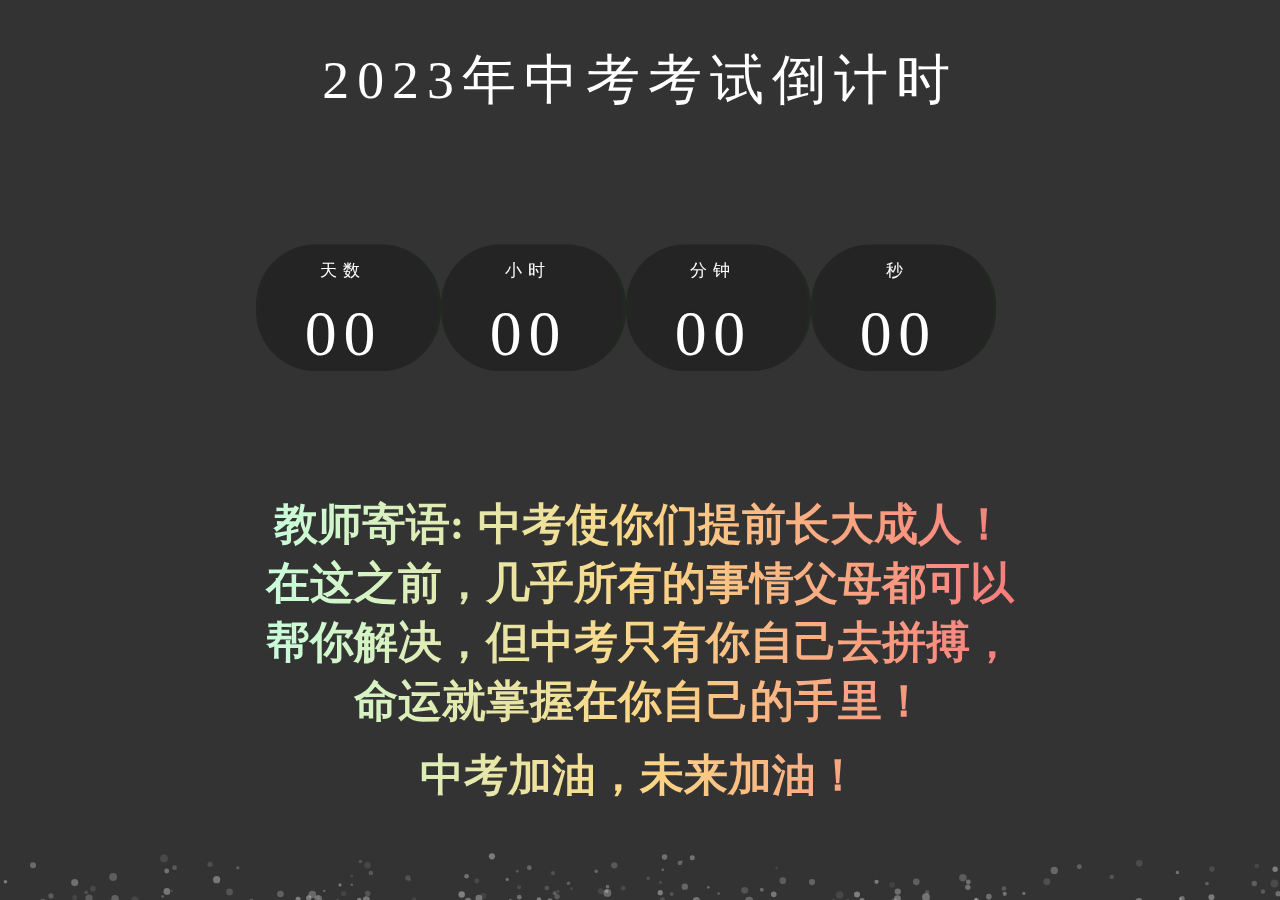
<file: index.html>
<!DOCTYPE html>
<html lang="en">
<head>
<title>2023届中考倒计时</title>   <!-- 网站的标题 -->
<!-- <meta http-equiv="refresh" content="20">     <!-- 此行代码表示20秒刷新一次页面需要可以选择删除或者注释此行代码只需要删除前方的<!-- 即可否则别删 -->
<!-- <meta http-equiv="refresh" content="20;url=https://zk.ksdjs.tk">  <!-- 此行代码表示20秒跳转至一中考倒计时页面需要可以选择删除或者注释此行代码只需要删除前方的<!-- 即可否则别删 -->
<!-- 如需更改刷新还有跳转时间可以修改content="20" 中间的20 修改成自己需要的时间，伴随的也是教师寄语的更新还有页面背景的更新-->
<meta name="viewport" content="width=device-width, initial-scale=1">
<meta http-equiv="Content-Type" content="text/html; charset=utf-8">
<!-- /font files -->
<!-- css files -->
<link href="css/style.css" rel="stylesheet" type="text/css" media="all"><!-- 页面样式 -->
<!-- /css files -->
<script type="text/javascript" src="js/jquery-2.1.4.min.js"></script><!-- 依赖项 -->
<!--[if lt IE 9]-->
  <script src="js/html5shiv.js"></script> <!-- 字体依赖项 -->
</head>

<div class="container demo-1">
	<div class="content">
        <div id="large-header" class="large-header">
			<div class="w3ls-main-title">
				<h1>2023年中考考试倒计时</h1> <!-- 页面大标题 -->
					<div class="demo2"></div>
					<!--newsletter-->
					<div class="w3layouts-newsletter">
						<h2>教师寄语: <script type="text/javascript" src="js/yiyan.js"></script></h2> <!-- 教师寄语栏api获取 -->
						<h2>中考加油，未来加油！<h2><!-- 教师寄语下面的话 -->
					<h2><h2></div>
			</div>
            <canvas id="demo-canvas"></canvas>
	
		</div>
	</div>
</div>	
<!-- /main-section -->
<!-- Counter required files -->
	<link rel="stylesheet" href="css/dscountdown.css" type="text/css" media="all"> <!-- 倒计时样式 -->
	<script type="text/javascript" src="js/dscountdown.min.js"></script><!-- 倒计时核心代码 -->
	<script>  
		jQuery(document).ready(function($){						
			$('.demo2').dsCountDown({
				endDate: new Date("6, 26, 2023 15:00:00"),     
				theme: 'black'
				});								
		});
	</script>
	<!-- 上方 new Date("6, 26, 2022 14:00:00") 为倒计时的结束时间分别为日 月 年 几点 调节时间只需要更改上方即可 -->
<!-- //Counter required files -->
<!-- js files -->
<script src="js/rAF.js"></script>
<script src="js/demo-2.js"></script>

</body>
</html>
</file>
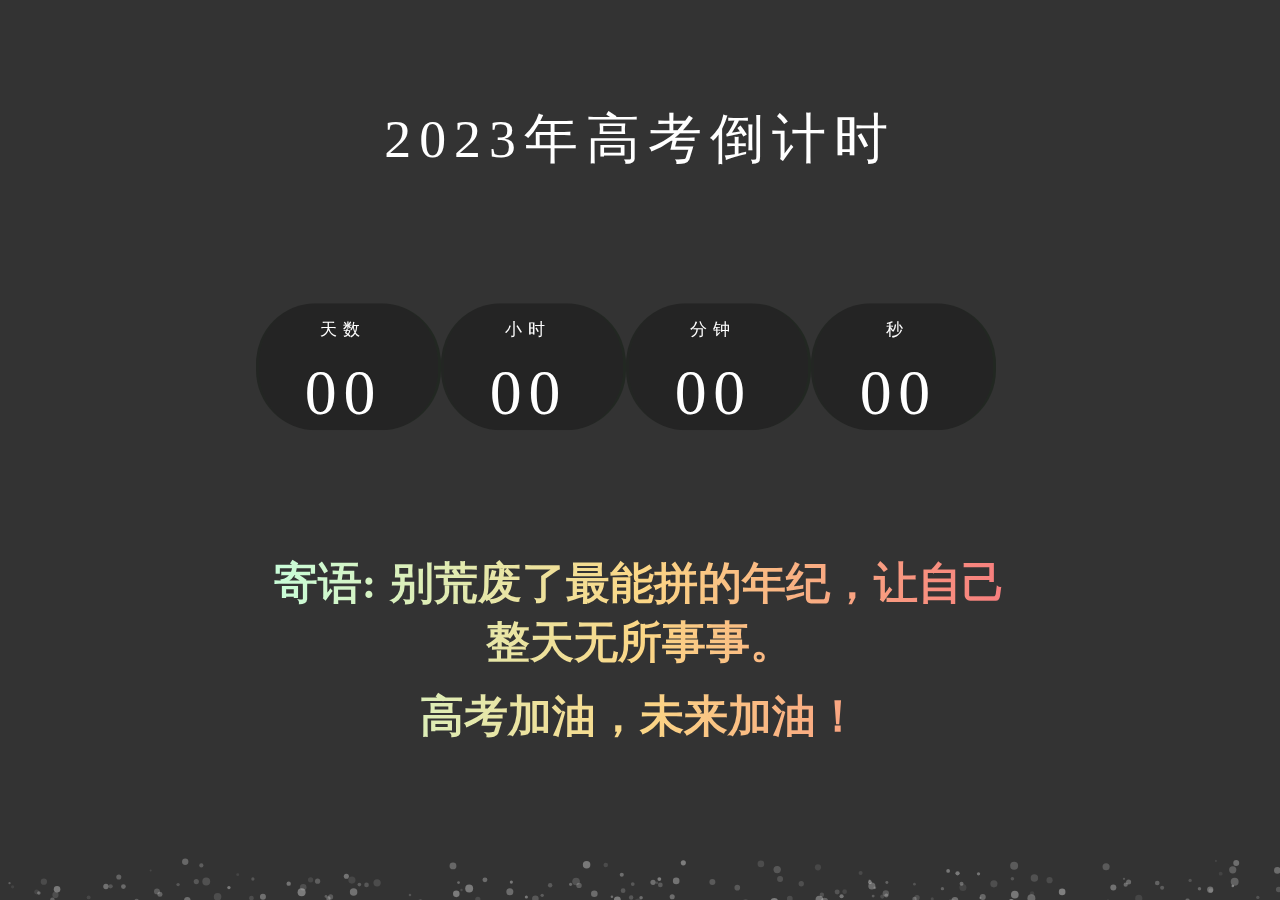
<file: gk/index.html>
<!DOCTYPE html>
<html lang="en">
<head>
<title>2023届高考倒计时</title>   <!-- 网站的标题 -->
<!-- <meta http-equiv="refresh" content="20">     <!-- 此行代码表示20秒刷新一次页面需要可以选择删除或者注释此行代码只需要删除前方的<!-- 即可否则别删 -->
<!-- <meta http-equiv="refresh" content="20;url=https://zk.ksdjs.tk">  <!-- 此行代码表示20秒跳转至一中考倒计时页面需要可以选择删除或者注释此行代码只需要删除前方的<!-- 即可否则别删 -->
<!-- 如需更改刷新还有跳转时间可以修改content="20" 中间的20 修改成自己需要的时间，伴随的也是教师寄语的更新还有页面背景的更新-->
<meta name="viewport" content="width=device-width, initial-scale=1">
<meta http-equiv="Content-Type" content="text/html; charset=utf-8">
<!-- /font files -->
<!-- css files -->
<link href="css/style.css" rel="stylesheet" type="text/css" media="all"><!-- 页面样式 -->
<!-- /css files -->
<script type="text/javascript" src="js/jquery-2.1.4.min.js"></script><!-- 依赖项 -->
<!--[if lt IE 9]-->
  <script src="js/html5shiv.js"></script> <!-- 字体依赖项 -->
</head>

<div class="container demo-1">
	<div class="content">
        <div id="large-header" class="large-header">
			<div class="w3ls-main-title">
				<h1>2023年高考倒计时</h1> <!-- 页面大标题 -->
					<div class="demo2"></div>
					<!--newsletter-->
					<div class="w3layouts-newsletter">
						<h2>寄语: <script type="text/javascript" src="js/yiyan.js"></script></h2> <!-- 教师寄语栏api获取 -->
						<h2>高考加油，未来加油！<h2><!-- 教师寄语下面的话 -->
					<h2><h2></div>
			</div>
            <canvas id="demo-canvas"></canvas>
	
		</div>
	</div>
</div>	
<!-- /main-section -->
<!-- Counter required files -->
	<link rel="stylesheet" href="css/dscountdown.css" type="text/css" media="all"> <!-- 倒计时样式 -->
	<script type="text/javascript" src="js/dscountdown.min.js"></script><!-- 倒计时核心代码 -->
	<script>  
		jQuery(document).ready(function($){						
			$('.demo2').dsCountDown({
				endDate: new Date("6, 7, 2023 15:00:00"),     
				theme: 'black'
				});								
		});
	</script>
	<!-- 上方 new Date("6, 26, 2022 14:00:00") 为倒计时的结束时间分别为日 月 年 几点 调节时间只需要更改上方即可 -->
<!-- //Counter required files -->
<!-- js files -->
<script src="js/rAF.js"></script>
<script src="js/demo-2.js"></script>

</body>
</html>
</file>
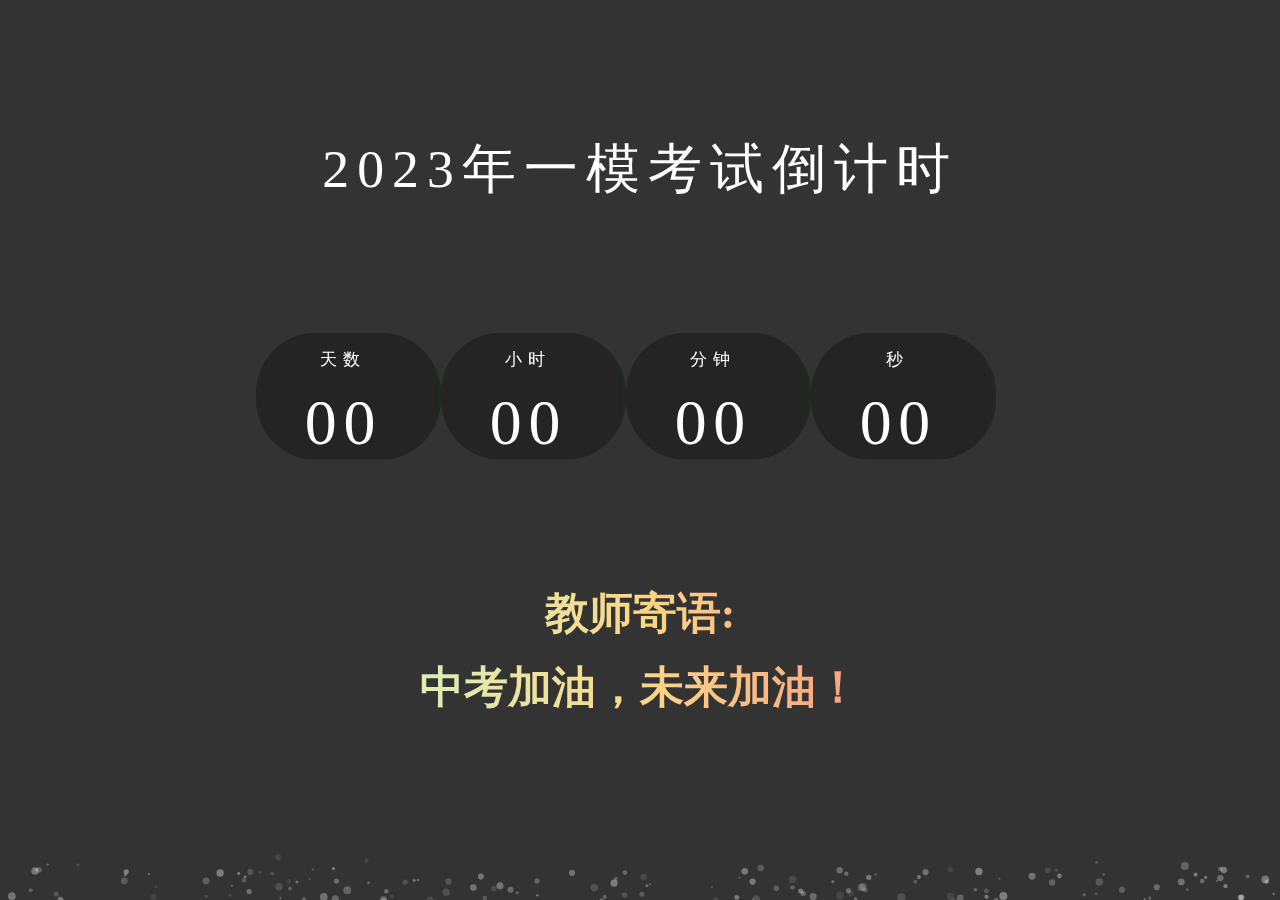
<file: kaoshi.html>
<!DOCTYPE html>
<html lang="en">
<head>
<title>2023届中考倒计时</title>   <!-- 网站的标题 -->
<!-- <meta http-equiv="refresh" content="20">     <!-- 此行代码表示20秒刷新一次页面需要可以选择删除或者注释此行代码只需要删除前方的<!-- 即可否则别删 -->
<!-- <meta http-equiv="refresh" content="20;url=https://zk.ksdjs.tk">  <!-- 此行代码表示20秒跳转至一中考倒计时页面需要可以选择删除或者注释此行代码只需要删除前方的<!-- 即可否则别删 -->
<!-- 如需更改刷新还有跳转时间可以修改content="20" 中间的20 修改成自己需要的时间，伴随的也是教师寄语的更新还有页面背景的更新-->
<meta name="viewport" content="width=device-width, initial-scale=1">
<meta http-equiv="Content-Type" content="text/html; charset=utf-8">
<!-- /font files -->
<!-- css files -->
<link href="css/style.css" rel="stylesheet" type="text/css" media="all"><!-- 页面样式 -->
<!-- /css files -->
<script type="text/javascript" src="js/jquery-2.1.4.min.js"></script><!-- 依赖项 -->
<!--[if lt IE 9]-->
  <script src="https://oss.maxcdn.com/libs/html5shiv/3.7.0/html5shiv.js"></script> <!-- 字体依赖项 -->
</head>

<div class="container demo-1">
	<div class="content">
        <div id="large-header" class="large-header">
			<div class="w3ls-main-title">
				<h1>2023年一模考试倒计时</h1> <!-- 页面大标题 -->
					<div class="demo2"></div>
					<!--newsletter-->
					<div class="w3layouts-newsletter">
						<h2>教师寄语: <script type="text/javascript" src="https://zk.ksdjs.tk/js/yiyan.js"></script></h2> <!-- 教师寄语栏api获取 -->
						<h2>中考加油，未来加油！<h2><!-- 教师寄语下面的话 -->
					<h2><h2></div>
			</div>
            <canvas id="demo-canvas"></canvas>
	
		</div>
	</div>
</div>	
<!-- /main-section -->
<!-- Counter required files -->
	<link rel="stylesheet" href="css/dscountdown.css" type="text/css" media="all"> <!-- 倒计时样式 -->
	<script type="text/javascript" src="js/dscountdown.min.js"></script><!-- 倒计时核心代码 -->
	<script>  
		jQuery(document).ready(function($){						
			$('.demo2').dsCountDown({
				endDate: new Date("6, 26, 2022 14:00:00"),     
				theme: 'black'
				});								
		});
	</script>
	<!-- 上方 new Date("6, 26, 2022 14:00:00") 为倒计时的结束时间分别为日 月 年 几点 调节时间只需要更改上方即可 -->
<!-- //Counter required files -->
<!-- js files -->
<script src="js/rAF.js"></script>
<script src="js/demo-2.js"></script>

</body>
</html>
</file>
<file: css/dscountdown.css>
.dsCountDown:after{
	content:'';
    clear: both;
}

.dsCountDown{
    display:inline-block;
	*display: inline;
    zoom: 1;
}

/* ------------------------- White Theme ------------------------- */
.dsCountDown.ds-white {
	color: #000;
	position: relative;
	font-size: 1em;
	padding: 10px;
	border: 1px solid #dedede;
	border-radius: 2px;
	
	background: #ffffff; /* Old browsers */
	/* IE9 SVG, needs conditional override of 'filter' to 'none' */
	background: url([data-uri]);
	background: -moz-linear-gradient(top,  #ffffff 0%, #ededed 100%); /* FF3.6+ */
	background: -webkit-gradient(linear, left top, left bottom, color-stop(0%,#ffffff), color-stop(100%,#ededed)); /* Chrome,Safari4+ */
	background: -webkit-linear-gradient(top,  #ffffff 0%,#ededed 100%); /* Chrome10+,Safari5.1+ */
	background: -o-linear-gradient(top,  #ffffff 0%,#ededed 100%); /* Opera 11.10+ */
	background: -ms-linear-gradient(top,  #ffffff 0%,#ededed 100%); /* IE10+ */
	background: linear-gradient(to bottom,  #ffffff 0%,#ededed 100%); /* W3C */
	filter: progid:DXImageTransform.Microsoft.gradient( startColorstr='#ffffff', endColorstr='#ededed',GradientType=0 ); /* IE6-8 */
}

.ds-white .ds-element {
	float: left;
	margin-right: 10px;
	text-align: center;
	border-right: 1px solid #dedede;
	padding-right: 10px;
}

.dsCountDown.ds-white > .ds-element.ds-element-seconds {
	margin-right: 0;
	padding-right: 0;
	border-right: 0;
}

.ds-white .ds-element-title {
	font-size: 0.8em;
	text-transform: lowercase;
}

.ds-white .ds-element-value {
	font-size: 2.5em;
	color: #333;
	text-shadow: 2px 2px 0px #fff;
}



/* ------------------------- Black Theme ------------------------- */
.dsCountDown.ds-black {
	color: #fff;
    position: relative;
    font-size: 1em;
    padding: 50px 0 30px;
    border-radius: 2px;
	width: 100%;
	margin: 8% 0px;
}

.ds-black .ds-element {
	float: left;
    text-align: center;
    border-right: 3px solid rgba(0, 128, 0, 0.048);
    border-left: 3px solid rgba(0, 128, 0, 0.027);
    padding-right: 10px;
    width: 23%;
    background: rgba(0,0,0,0.29);
    border-radius: 60px;
}



.ds-black .ds-element-title {
	    font-size: 0.25em;
    text-transform: uppercase;
    margin: 15px 0;
	font-family: 'Poiret One', cursive;

}

.ds-black .ds-element-value {
	font-size: 1em;
	color: #fff;
	text-shadow: 0px -2px 0px #222;
}



/* ------------------------- Red Theme ------------------------- */
.dsCountDown.ds-red {
	color: #fff;
	position: relative;
	font-size: 1em;
	padding: 10px;
	border: 1px solid #A80000;
	border-radius: 2px;
	
	background: #ff0000; /* Old browsers */
	/* IE9 SVG, needs conditional override of 'filter' to 'none' */
	background: url([data-uri]);
	background: -moz-linear-gradient(top,  #ff0000 0%, #bc0000 100%); /* FF3.6+ */
	background: -webkit-gradient(linear, left top, left bottom, color-stop(0%,#ff0000), color-stop(100%,#bc0000)); /* Chrome,Safari4+ */
	background: -webkit-linear-gradient(top,  #ff0000 0%,#bc0000 100%); /* Chrome10+,Safari5.1+ */
	background: -o-linear-gradient(top,  #ff0000 0%,#bc0000 100%); /* Opera 11.10+ */
	background: -ms-linear-gradient(top,  #ff0000 0%,#bc0000 100%); /* IE10+ */
	background: linear-gradient(to bottom,  #ff0000 0%,#bc0000 100%); /* W3C */
	filter: progid:DXImageTransform.Microsoft.gradient( startColorstr='#ff0000', endColorstr='#bc0000',GradientType=0 ); /* IE6-8 */


}

.ds-red .ds-element {
	float: left;
	margin-right: 10px;
	text-align: center;
	border-right: 1px solid #BC0000;
	padding-right: 10px;
}

.dsCountDown.ds-red > .ds-element.ds-element-seconds{
	margin-right: 0;
	padding-right: 0;
	border-right: 0;
}

.ds-red .ds-element-title {
	font-size: 0.8em;
	text-transform: lowercase;
}

.ds-red .ds-element-value {
	font-size: 2.5em;
	color: #fff;
	text-shadow: 0px -1px 0px #555;
}



/* ------------------------- Flat Theme ------------------------- */
.dsCountDown.ds-flat {
	color: #000;
	position: relative;
	font-size: 1em;
	border: 1px solid #cdcdcd;
	background: #efefef;
	box-shadow: 4px 4px 4px #888;
}

.ds-flat .ds-element {
	float: left;
	text-align: center;
	border-right: 1px solid #dedede;
	padding: 7px 17px;
}

.dsCountDown.ds-flat > .ds-element.ds-element-seconds {
	border-right: 0;
}

.ds-flat .ds-element-title {
	font-size: 0.8em;
	text-transform: lowercase;
	color: #666;
}

.ds-flat .ds-element-value {
	font-size: 2.5em;
	color: #000;
}

/*-- responsive media queries --*/
@media (max-width: 1280px){ 
	.ds-black .ds-element-value {
		font-size: 0.95em;
	}
	.ds-black .ds-element{
		width:22%;
	}
	.dsCountDown.ds-black {
		margin: 10% 0px;
	}
}
@media (max-width: 1080px){
	.ds-black .ds-element-value {
		font-size: 0.9em;
	}
	.dsCountDown.ds-black {
		padding: 20px 0 10px;
		margin: 9% 0px;
	}
}
@media (max-width: 1024px){
	.dsCountDown.ds-black {
		top:102%
	}
}
@media (max-width: 960px){
	.ds-black .ds-element-value {
		font-size: 0.7em;
	}
	.ds-black .ds-element-title {
		font-size: 0.24em;
	}
	.dsCountDown.ds-black {
		margin: 7% 0px;
	}
}
@media (max-width: 800px){
	.ds-black .ds-element-value {
		font-size: 0.5em;
	}
	.ds-black .ds-element-title {
		font-size: 0.23em;
		margin: 9px 0;
	}
	.ds-black .ds-element {
		width: 21%;
	}
	.dsCountDown.ds-black {
		margin: 0% 0px;
	}
}
@media (max-width: 768px){
	.ds-black .ds-element-value {
		font-size: 0.9em;
	}
	.dsCountDown.ds-black {
		margin: 10% 0px;
	}
	.ds-black .ds-element-title {
		font-size: 0.3em;
		margin: 10% 0;
	}
}
@media (max-width: 736px){
	.dsCountDown.ds-black {
		padding: 0px;
		margin: 5% 0px;
	}
	.ds-black .ds-element-value {
		font-size: 0.6em;
	}
}
@media (max-width: 667px){
	.dsCountDown.ds-black {
		padding: 30px 0 20px;
	}
	.dsCountDown.ds-black {
		padding: 0px;
		margin: 5% 0%;
	}
	.ds-black .ds-element-value {
		font-size: 0.7em;
	}
}
@media (max-width: 640px){
	.dsCountDown.ds-black {
		padding: 40px 0 5px;
	}
}
@media (max-width: 600px){
	.dsCountDown.ds-black {
		padding: 20px 0 5px;
	}
	.ds-black .ds-element-title {
		font-size: 0.24em;
	}
}
@media (max-width: 568px){
	.ds-black .ds-element {
		width: 21%;
	}
	.ds-black .ds-element-value {
		font-size: 0.5em;
	}
	.dsCountDown.ds-black {
		margin: 4% 0px;
		padding: 0px;
	}
	.ds-black .ds-element-title {
		font-size: 0.2em;
		margin: 5% 0;
	}
}
@media (max-width: 414px){
	.ds-black .ds-element {
		width: 42%;
		margin-bottom: 10px;
	}
	.dsCountDown.ds-black {
		padding: 50px 0 20px;
	}
	.ds-black .ds-element-value {
		font-size: 0.8em;
	}
	
}
@media (max-width: 384px){
	.ds-black .ds-element-value {
		font-size: 0.7em;
	}
	.dsCountDown.ds-black {
		padding: 30px 0 10px;
	}
	.ds-black .ds-element {
		margin-bottom: 10px;
	}
}
@media (max-width: 375px){
	.dsCountDown.ds-black {
		padding: 50px 0 20px;
	}
	.ds-black .ds-element-value {
		font-size: 0.8em;
	}
	.ds-black .ds-element {
		margin-bottom: 10px;
	}
}
@media (max-width: 360px){
	.dsCountDown.ds-black {
		padding: 40px 0 10px;
	}
	.ds-black .ds-element {
		margin-bottom: 10px;
	}
}
@media (max-width: 320px){
	.ds-black .ds-element-value {
		font-size: 0.5em;
	}
	.ds-black .ds-element {
		margin-bottom: 10px;
	}
	.dsCountDown.ds-black {
		padding: 10px 0 0px;
	}
}

/*-- //responsive media queries --*/
</file>
<file: gk/css/dscountdown.css>
.dsCountDown:after{
	content:'';
    clear: both;
}

.dsCountDown{
    display:inline-block;
	*display: inline;
    zoom: 1;
}

/* ------------------------- White Theme ------------------------- */
.dsCountDown.ds-white {
	color: #000;
	position: relative;
	font-size: 1em;
	padding: 10px;
	border: 1px solid #dedede;
	border-radius: 2px;
	
	background: #ffffff; /* Old browsers */
	/* IE9 SVG, needs conditional override of 'filter' to 'none' */
	background: url([data-uri]);
	background: -moz-linear-gradient(top,  #ffffff 0%, #ededed 100%); /* FF3.6+ */
	background: -webkit-gradient(linear, left top, left bottom, color-stop(0%,#ffffff), color-stop(100%,#ededed)); /* Chrome,Safari4+ */
	background: -webkit-linear-gradient(top,  #ffffff 0%,#ededed 100%); /* Chrome10+,Safari5.1+ */
	background: -o-linear-gradient(top,  #ffffff 0%,#ededed 100%); /* Opera 11.10+ */
	background: -ms-linear-gradient(top,  #ffffff 0%,#ededed 100%); /* IE10+ */
	background: linear-gradient(to bottom,  #ffffff 0%,#ededed 100%); /* W3C */
	filter: progid:DXImageTransform.Microsoft.gradient( startColorstr='#ffffff', endColorstr='#ededed',GradientType=0 ); /* IE6-8 */
}

.ds-white .ds-element {
	float: left;
	margin-right: 10px;
	text-align: center;
	border-right: 1px solid #dedede;
	padding-right: 10px;
}

.dsCountDown.ds-white > .ds-element.ds-element-seconds {
	margin-right: 0;
	padding-right: 0;
	border-right: 0;
}

.ds-white .ds-element-title {
	font-size: 0.8em;
	text-transform: lowercase;
}

.ds-white .ds-element-value {
	font-size: 2.5em;
	color: #333;
	text-shadow: 2px 2px 0px #fff;
}



/* ------------------------- Black Theme ------------------------- */
.dsCountDown.ds-black {
	color: #fff;
    position: relative;
    font-size: 1em;
    padding: 50px 0 30px;
    border-radius: 2px;
	width: 100%;
	margin: 8% 0px;
}

.ds-black .ds-element {
	float: left;
    text-align: center;
    border-right: 3px solid rgba(0, 128, 0, 0.048);
    border-left: 3px solid rgba(0, 128, 0, 0.027);
    padding-right: 10px;
    width: 23%;
    background: rgba(0,0,0,0.29);
    border-radius: 60px;
}



.ds-black .ds-element-title {
	    font-size: 0.25em;
    text-transform: uppercase;
    margin: 15px 0;
	font-family: 'Poiret One', cursive;

}

.ds-black .ds-element-value {
	font-size: 1em;
	color: #fff;
	text-shadow: 0px -2px 0px #222;
}



/* ------------------------- Red Theme ------------------------- */
.dsCountDown.ds-red {
	color: #fff;
	position: relative;
	font-size: 1em;
	padding: 10px;
	border: 1px solid #A80000;
	border-radius: 2px;
	
	background: #ff0000; /* Old browsers */
	/* IE9 SVG, needs conditional override of 'filter' to 'none' */
	background: url([data-uri]);
	background: -moz-linear-gradient(top,  #ff0000 0%, #bc0000 100%); /* FF3.6+ */
	background: -webkit-gradient(linear, left top, left bottom, color-stop(0%,#ff0000), color-stop(100%,#bc0000)); /* Chrome,Safari4+ */
	background: -webkit-linear-gradient(top,  #ff0000 0%,#bc0000 100%); /* Chrome10+,Safari5.1+ */
	background: -o-linear-gradient(top,  #ff0000 0%,#bc0000 100%); /* Opera 11.10+ */
	background: -ms-linear-gradient(top,  #ff0000 0%,#bc0000 100%); /* IE10+ */
	background: linear-gradient(to bottom,  #ff0000 0%,#bc0000 100%); /* W3C */
	filter: progid:DXImageTransform.Microsoft.gradient( startColorstr='#ff0000', endColorstr='#bc0000',GradientType=0 ); /* IE6-8 */


}

.ds-red .ds-element {
	float: left;
	margin-right: 10px;
	text-align: center;
	border-right: 1px solid #BC0000;
	padding-right: 10px;
}

.dsCountDown.ds-red > .ds-element.ds-element-seconds{
	margin-right: 0;
	padding-right: 0;
	border-right: 0;
}

.ds-red .ds-element-title {
	font-size: 0.8em;
	text-transform: lowercase;
}

.ds-red .ds-element-value {
	font-size: 2.5em;
	color: #fff;
	text-shadow: 0px -1px 0px #555;
}



/* ------------------------- Flat Theme ------------------------- */
.dsCountDown.ds-flat {
	color: #000;
	position: relative;
	font-size: 1em;
	border: 1px solid #cdcdcd;
	background: #efefef;
	box-shadow: 4px 4px 4px #888;
}

.ds-flat .ds-element {
	float: left;
	text-align: center;
	border-right: 1px solid #dedede;
	padding: 7px 17px;
}

.dsCountDown.ds-flat > .ds-element.ds-element-seconds {
	border-right: 0;
}

.ds-flat .ds-element-title {
	font-size: 0.8em;
	text-transform: lowercase;
	color: #666;
}

.ds-flat .ds-element-value {
	font-size: 2.5em;
	color: #000;
}

/*-- responsive media queries --*/
@media (max-width: 1280px){ 
	.ds-black .ds-element-value {
		font-size: 0.95em;
	}
	.ds-black .ds-element{
		width:22%;
	}
	.dsCountDown.ds-black {
		margin: 10% 0px;
	}
}
@media (max-width: 1080px){
	.ds-black .ds-element-value {
		font-size: 0.9em;
	}
	.dsCountDown.ds-black {
		padding: 20px 0 10px;
		margin: 9% 0px;
	}
}
@media (max-width: 1024px){
	.dsCountDown.ds-black {
		top:102%
	}
}
@media (max-width: 960px){
	.ds-black .ds-element-value {
		font-size: 0.7em;
	}
	.ds-black .ds-element-title {
		font-size: 0.24em;
	}
	.dsCountDown.ds-black {
		margin: 7% 0px;
	}
}
@media (max-width: 800px){
	.ds-black .ds-element-value {
		font-size: 0.5em;
	}
	.ds-black .ds-element-title {
		font-size: 0.23em;
		margin: 9px 0;
	}
	.ds-black .ds-element {
		width: 21%;
	}
	.dsCountDown.ds-black {
		margin: 0% 0px;
	}
}
@media (max-width: 768px){
	.ds-black .ds-element-value {
		font-size: 0.9em;
	}
	.dsCountDown.ds-black {
		margin: 10% 0px;
	}
	.ds-black .ds-element-title {
		font-size: 0.3em;
		margin: 10% 0;
	}
}
@media (max-width: 736px){
	.dsCountDown.ds-black {
		padding: 0px;
		margin: 5% 0px;
	}
	.ds-black .ds-element-value {
		font-size: 0.6em;
	}
}
@media (max-width: 667px){
	.dsCountDown.ds-black {
		padding: 30px 0 20px;
	}
	.dsCountDown.ds-black {
		padding: 0px;
		margin: 5% 0%;
	}
	.ds-black .ds-element-value {
		font-size: 0.7em;
	}
}
@media (max-width: 640px){
	.dsCountDown.ds-black {
		padding: 40px 0 5px;
	}
}
@media (max-width: 600px){
	.dsCountDown.ds-black {
		padding: 20px 0 5px;
	}
	.ds-black .ds-element-title {
		font-size: 0.24em;
	}
}
@media (max-width: 568px){
	.ds-black .ds-element {
		width: 21%;
	}
	.ds-black .ds-element-value {
		font-size: 0.5em;
	}
	.dsCountDown.ds-black {
		margin: 4% 0px;
		padding: 0px;
	}
	.ds-black .ds-element-title {
		font-size: 0.2em;
		margin: 5% 0;
	}
}
@media (max-width: 414px){
	.ds-black .ds-element {
		width: 42%;
		margin-bottom: 10px;
	}
	.dsCountDown.ds-black {
		padding: 50px 0 20px;
	}
	.ds-black .ds-element-value {
		font-size: 0.8em;
	}
	
}
@media (max-width: 384px){
	.ds-black .ds-element-value {
		font-size: 0.7em;
	}
	.dsCountDown.ds-black {
		padding: 30px 0 10px;
	}
	.ds-black .ds-element {
		margin-bottom: 10px;
	}
}
@media (max-width: 375px){
	.dsCountDown.ds-black {
		padding: 50px 0 20px;
	}
	.ds-black .ds-element-value {
		font-size: 0.8em;
	}
	.ds-black .ds-element {
		margin-bottom: 10px;
	}
}
@media (max-width: 360px){
	.dsCountDown.ds-black {
		padding: 40px 0 10px;
	}
	.ds-black .ds-element {
		margin-bottom: 10px;
	}
}
@media (max-width: 320px){
	.ds-black .ds-element-value {
		font-size: 0.5em;
	}
	.ds-black .ds-element {
		margin-bottom: 10px;
	}
	.dsCountDown.ds-black {
		padding: 10px 0 0px;
	}
}

/*-- //responsive media queries --*/
</file>
<file: css/style.css>
/*--- reset code ---*/
html,body,div,span,applet,object,iframe,h1,h2,h3,h4,h5,h6,p,blockquote,pre,a,abbr,acronym,address,big,cite,code,del,dfn,em,img,ins,kbd,q,s,samp,small,strike,strong,sub,sup,tt,var,b,u,i,dl,dt,dd,ol,nav ul,nav li,fieldset,form,label,legend,table,caption,tbody,tfoot,thead,tr,th,td,article,aside,canvas,details,embed,figure,figcaption,footer,header,hgroup,menu,nav,output,ruby,section,summary,time,mark,audio,video {
	margin:0;
	padding:0;
	border:0;
	font-size:100%;
	font:inherit;
	vertical-align:baseline;
}
article, aside, details, figcaption, figure,footer, header, hgroup, menu, nav, section {
	display: block;
}
ol,ul {
	list-style:none;
	margin:0px;
	padding:0px;
}
blockquote,q {
	quotes:none;
}
blockquote:before,blockquote:after,q:before,q:after {
	content:'';
	content:none;
}
table {
	border-collapse:collapse;
	border-spacing:0;
}

/* start editing from here */
a {
	text-decoration:none;
}
.txt-rt {
	text-align:right;
}/* text align right */
.txt-lt {
	text-align:left;
}/* text align left */
.txt-center {
	text-align:center;
/*-- W3Layouts --*/	
}/* text align center */
.float-rt {
	float:right;
}/* float right */
.float-lt {
	float:left;
}/* float left */
.clear {
	clear:both;
}/* clear float */
.pos-relative {
	position:relative;
}/* Position Relative */
.pos-absolute {
	position:absolute;
}/* Position Absolute */
.vertical-base {	
	vertical-align:baseline;
}/* vertical align baseline */
.vertical-top {	
	vertical-align:top;
}/* vertical align top */
nav.vertical ul li {	
	display:block;
}/* vertical menu */
nav.horizontal ul li {	
	display: inline-block;
}/* horizontal menu */
img {
	max-width:100%;
}
/*--- end reset code ---*/
body {
	font-family: 'Poiret One', cursive;
}

h1 {
    font-size: 0.8em;
    letter-spacing: 8px;
    color: #fff;

}
p.agileinfo {
    font-size: 0.23em;
    letter-spacing: 2px;
    text-transform: capitalize;
	color:#fff;
	margin-top: 4em;
}
p.agileinfo a {
	color:#fff;
	transition:0.5s all;
	-webkit-transition:0.5s all;
	-moz-transition:0.5s all;
	-ms-transition:0.5s all;
	-o-transition:0.5s all;
}
p.agileinfo a:hover {
	text-decoration:underline;
	transition:0.5s all;
	-webkit-transition:0.5s all;
	-moz-transition:0.5s all;
	-ms-transition:0.5s all;
	-o-transition:0.5s all;
}
.w3layouts-newsletter h2 {
    color: #fff;
    font-size: 0.33em;
    letter-spacing: 2px;
    margin-bottom: 15px;
}
.w3layouts-newsletter h2 {
    background-image: linear-gradient(to right, rgb(198, 255, 221), rgb(251, 215, 134), rgb(247, 121, 125));
 /*必需加前缀 -webkit- 才支持这个text值 */
    -webkit-background-clip: text; 
 /*text-fill-color会覆盖color所定义的字体颜色： */
    -webkit-text-fill-color: transparent; 
    font-size: 0.65em;
    letter-spacing: 0px;
	margin-bottom:15px;
    word-spacing: 3px;
	font-weight:900;

}
.w3layouts-newsletter form {
    width: 65%;
    margin: 0 auto;
}
.w3layouts-newsletter input[type="email"] {
    padding: 15px 2%;
    width: 70%;
    margin-right: 0px;
    letter-spacing: 1px;
    font-size: 0.25em;
    color: #fff;
    outline: none;
    border: 2px solid #999;
    border-radius: 30px;
    background: rgba(0, 0, 0, 0.29);
	float:left;
	font-family: 'Poiret One', cursive;
}
.w3layouts-newsletter input[type="submit"] {
    color: #fff;
    font-size: 0.25em;
	width:25%;
    font-weight: 500;
    border: 3px solid rgba(60,148,59,0.54);
    background: rgba(60, 148, 59, 0.54);
    border-radius: 30px;
    padding: 13px 0px;
    outline: none;
    cursor: pointer;
	transition:0.5s all;
	-webkit-transition:0.5s all;
	-moz-transition:0.5s all;
	-ms-transition:0.5s all;
	-o-transition:0.5s all;
	float:left;
	letter-spacing:1px;
	font-family: 'Poiret One', cursive;
}
.w3layouts-newsletter input[type="submit"]:hover {
    background: none;
	border:3px solid green;
	transition:0.5s all;
	-webkit-transition:0.5s all;
	-moz-transition:0.5s all;
	-ms-transition:0.5s all;
	-o-transition:0.5s all;
}
input::-webkit-input-placeholder {
color: #fff !important;
}
 
input:-moz-placeholder { /* Firefox 18- */
color: #fff !important;  
}
 
input::-moz-placeholder {  /* Firefox 19+ */
color: #fff !important;  
}
 
input:-ms-input-placeholder {  
color: #fff !important;  
}


/* Header */
.large-header {
	position: relative;
	width: 100%;
	background: #333;
	overflow: hidden;
	background-size: cover;
	background-position: center center;
	z-index: 1;
}

.demo-1 .large-header {
	background-image: url('https://api.ksdjs.tk/api');   /*此为页面背景设置行调用了api接口如需更改背景只需更改为图片的地址即可 */
	background-position: center bottom;
}
.w3ls-main-title {
	position: absolute;
	margin: 0;
	padding: 0;
	color: #f9f1e9;
	text-align: center;
	top: 48%;
	left: 50%;
	-webkit-transform: translate3d(-50%,-50%,0);
	transform: translate3d(-50%,-50%,0);
}
.demo-1 .w3ls-main-title {
	font-size: 4.2em;
	letter-spacing: 0.1em;
	width: 60%;
}
.demo-2 .w3ls-main-title {
	font-weight: normal;
	font-size: 8em;
	padding-left: 10px;
	text-shadow: 2px 2px 4px rgba(0,0,0,0.4);
}



/*-- background effects --*/

/*-- /background effects --*/

p.agile-copyright {
    font-size: 16px;
    font-weight: 900;
    position: absolute;
    color: #fff;
	width:100%;
    top: 110%;
    letter-spacing: 1px;
}
p.agile-copyright a {
	color:#fff;
}
p.agile-copyright a:hover {
    font-weight: 900;
	color:#36b051;
}

/*-- responsive design --*/
@media (max-width:1600px) {
}
@media (max-width:1440px) {
}
@media (max-width: 1366px) {
}
@media (max-width: 1280px) {
	p.agile-copyright {
		top:120%;
	}
}
@media (max-width: 1080px) {
	h1 {
		font-size: 0.7em;
	}
	.w3ls-main-title {
		top: 44%;
	}
	p.agile-copyright {
		top: 111%;
	}
}
@media (max-width: 1024px) {
	p.agile-copyright {
		top:106%;
	}
	h1 {
		font-size: 0.6em;
		letter-spacing: 6px;
		color: #fff;
	}
	.demo-1 .w3ls-main-title {
		width: 70%;
	}
}

@media (max-width: 960px) {
	.w3layouts-newsletter input[type="email"] {
		width: 69%;
	}
	p.agile-copyright {
		font-size: 15px;
		top: 106%;
	}
	.w3layouts-newsletter input[type="email"] {
		padding: 12px 2%;
	}
	.w3layouts-newsletter input[type="submit"] {
		padding: 11px 10px;
	}
	h1 {
		font-size: 0.6em;
	}
}
@media (max-width: 800px) {
	.w3layouts-newsletter h2 {
		font-size: 0.3em;
	}
	.demo-1 .w3ls-main-title {
		letter-spacing: 0em; 
	}
	h1 {
		font-size: 0.5em;
	}
}
@media (max-width: 768px) {
	h1 {
		font-size: 0.7em;
	}
	.demo-1 .w3ls-main-title {
		width: 80%;
	}
	.w3ls-main-title {
		top: 38%;
	}
	p.agile-copyright {
		font-size: 16px;
		top: 140%;
	}
}
@media (max-width: 736px) {
	.w3layouts-newsletter form {
		width: 100%;
	}
	.demo-1 .w3ls-main-title {
		font-size: 4.2em;
		letter-spacing: 0em;
		width: 70%;
	}
	h1 {
		font-size: 0.4em;
	}
	.w3ls-main-title {
		top:43%;
	}
	p.agile-copyright {
		font-size: 16px;
		top: 106%;
	}
}
@media (max-width: 667px) {
	.demo-1 .w3ls-main-title {
		width: 70%;
	}
	.w3layouts-newsletter input[type="submit"] {
		padding: 9px 0;
	}
	.w3layouts-newsletter input[type="email"] {
		padding: 10px;
	}
	h1 {
		font-size: 0.4em;
	}
	.demo-1 .w3ls-main-title {
		font-size: 4.0em;
		letter-spacing: 0em;
	}
	.w3ls-main-title {
		top: 43%;
	}
	p.agile-copyright {
		font-size: 14px;
	}
	h1 {
		font-size: 0.4em;
	}
	.w3layouts-newsletter h2 {
		font-size: 0.28em;
		margin-bottom: 10px;
	}
	p.agile-copyright {
		top: 105%;
	}
	
}
@media (max-width: 640px) {
	.demo-1 .w3ls-main-title {
		font-size: 3.9em;
	}
	.demo-1 .w3ls-main-title {
		letter-spacing: 0em; 
	}
}
@media (max-width: 600px) {
	.ds-black .ds-element-title {
		font-size: 0.26em;
	}
	.w3ls-main-title {
		top: 45%;
	}
}
@media (max-width: 568px) {
	.demo-1 .w3ls-main-title {
		width: 90%;
	}
	.w3layouts-newsletter h2 {
		font-size: 0.28em;
		margin-bottom: 5px;
	}
	.w3ls-main-title {
		top: 45%;
	}
	p.agile-copyright {
		font-size: 13px;
		top: 105%;
	}
	h1 {
		font-size: 0.4em;
	}
	.w3layouts-newsletter h2 {
		font-size: 0.26em;
	}
}
@media (max-width: 533px) {
	.w3layouts-newsletter h2 {
    margin-bottom: 5px;
	}
}
@media (max-width: 480px) {
	.demo-1 .w3ls-main-title {
		font-size: 3.7em;
	}
}
@media (max-width: 414px) {
	.w3layouts-newsletter form {
		width: 100%; 
	}
	.w3layouts-newsletter input[type="submit"] {
		padding: 8px 0;
		margin-top: 10px;
		width: 40%;
		padding: 13px 10px;
	}
	.w3layouts-newsletter input[type="email"] {
		width: 82%;
		padding: 15px 10px;
	}
	.demo-1 .w3ls-main-title {
		width: 76%;
	}
	p.agile-copyright {
		font-size: 15px;
		top: 106%;
		line-height:23px;
	}
}
@media (max-width: 384px) {
	p.agile-copyright {
		font-size: 14px;
		top: 106%;
	}
	.w3layouts-newsletter input[type="email"] {
		padding: 12px 10px;
	}
	.w3layouts-newsletter input[type="submit"] {
		padding: 10px 10px;
	}	
	.w3ls-main-title {
		top: 46%;
	}
}
@media (max-width: 375px) {
	.w3ls-main-title {
		top: 44%;
	}
	p.agile-copyright {
		top: 103%;
		line-height: 20px;
	}
}
@media (max-width: 360px) {
	p.agile-copyright {
		top: 101%;
		line-height: 20px;
	}
	p.agile-copyright {
		top: 103%;
	}
	.demo-1 .w3ls-main-title {
		width: 79%;
	}
}
@media (max-width: 320px) {
	.demo-1 .w3ls-main-title {
		width: 82%;
	}
	.w3layouts-newsletter h2 {
		font-size: 0.28em;
	}.w3layouts-newsletter input[type="submit"] {
		padding: 6px 0;
		margin-top: 6px;
	}
	.w3layouts-newsletter input[type="email"] {
		padding: 7px 2%;
		width:90%;
	}
	.dsCountDown.ds-black {
		padding: 25px 0 15px;
	}
	.demo-1 .w3ls-main-title {
		font-size: 3.7em;
	}
	.w3layouts-newsletter h2 {
		margin-bottom: 10px;
	}
	.w3layouts-newsletter input[type="submit"] {
		margin-top: 7px;
	}
	h1 {
		font-size: 0.4em;
	}
	.w3ls-main-title {
		top: 46%;
	}
	p.agile-copyright {
		top: 102%;
		font-size: 13px;
	}
}
/*-- //responsive design --*/
</file>
<file: gk/css/style.css>
/*--- reset code ---*/
html,body,div,span,applet,object,iframe,h1,h2,h3,h4,h5,h6,p,blockquote,pre,a,abbr,acronym,address,big,cite,code,del,dfn,em,img,ins,kbd,q,s,samp,small,strike,strong,sub,sup,tt,var,b,u,i,dl,dt,dd,ol,nav ul,nav li,fieldset,form,label,legend,table,caption,tbody,tfoot,thead,tr,th,td,article,aside,canvas,details,embed,figure,figcaption,footer,header,hgroup,menu,nav,output,ruby,section,summary,time,mark,audio,video {
	margin:0;
	padding:0;
	border:0;
	font-size:100%;
	font:inherit;
	vertical-align:baseline;
}
article, aside, details, figcaption, figure,footer, header, hgroup, menu, nav, section {
	display: block;
}
ol,ul {
	list-style:none;
	margin:0px;
	padding:0px;
}
blockquote,q {
	quotes:none;
}
blockquote:before,blockquote:after,q:before,q:after {
	content:'';
	content:none;
}
table {
	border-collapse:collapse;
	border-spacing:0;
}

/* start editing from here */
a {
	text-decoration:none;
}
.txt-rt {
	text-align:right;
}/* text align right */
.txt-lt {
	text-align:left;
}/* text align left */
.txt-center {
	text-align:center;
/*-- W3Layouts --*/	
}/* text align center */
.float-rt {
	float:right;
}/* float right */
.float-lt {
	float:left;
}/* float left */
.clear {
	clear:both;
}/* clear float */
.pos-relative {
	position:relative;
}/* Position Relative */
.pos-absolute {
	position:absolute;
}/* Position Absolute */
.vertical-base {	
	vertical-align:baseline;
}/* vertical align baseline */
.vertical-top {	
	vertical-align:top;
}/* vertical align top */
nav.vertical ul li {	
	display:block;
}/* vertical menu */
nav.horizontal ul li {	
	display: inline-block;
}/* horizontal menu */
img {
	max-width:100%;
}
/*--- end reset code ---*/
body {
	font-family: 'Poiret One', cursive;
}

h1 {
    font-size: 0.8em;
    letter-spacing: 8px;
    color: #fff;

}
p.agileinfo {
    font-size: 0.23em;
    letter-spacing: 2px;
    text-transform: capitalize;
	color:#fff;
	margin-top: 4em;
}
p.agileinfo a {
	color:#fff;
	transition:0.5s all;
	-webkit-transition:0.5s all;
	-moz-transition:0.5s all;
	-ms-transition:0.5s all;
	-o-transition:0.5s all;
}
p.agileinfo a:hover {
	text-decoration:underline;
	transition:0.5s all;
	-webkit-transition:0.5s all;
	-moz-transition:0.5s all;
	-ms-transition:0.5s all;
	-o-transition:0.5s all;
}
.w3layouts-newsletter h2 {
    color: #fff;
    font-size: 0.33em;
    letter-spacing: 2px;
    margin-bottom: 15px;
}
.w3layouts-newsletter h2 {
    background-image: linear-gradient(to right, rgb(198, 255, 221), rgb(251, 215, 134), rgb(247, 121, 125));
 /*必需加前缀 -webkit- 才支持这个text值 */
    -webkit-background-clip: text; 
 /*text-fill-color会覆盖color所定义的字体颜色： */
    -webkit-text-fill-color: transparent; 
    font-size: 0.65em;
    letter-spacing: 0px;
	margin-bottom:15px;
    word-spacing: 3px;
	font-weight:900;

}
.w3layouts-newsletter form {
    width: 65%;
    margin: 0 auto;
}
.w3layouts-newsletter input[type="email"] {
    padding: 15px 2%;
    width: 70%;
    margin-right: 0px;
    letter-spacing: 1px;
    font-size: 0.25em;
    color: #fff;
    outline: none;
    border: 2px solid #999;
    border-radius: 30px;
    background: rgba(0, 0, 0, 0.29);
	float:left;
	font-family: 'Poiret One', cursive;
}
.w3layouts-newsletter input[type="submit"] {
    color: #fff;
    font-size: 0.25em;
	width:25%;
    font-weight: 500;
    border: 3px solid rgba(60,148,59,0.54);
    background: rgba(60, 148, 59, 0.54);
    border-radius: 30px;
    padding: 13px 0px;
    outline: none;
    cursor: pointer;
	transition:0.5s all;
	-webkit-transition:0.5s all;
	-moz-transition:0.5s all;
	-ms-transition:0.5s all;
	-o-transition:0.5s all;
	float:left;
	letter-spacing:1px;
	font-family: 'Poiret One', cursive;
}
.w3layouts-newsletter input[type="submit"]:hover {
    background: none;
	border:3px solid green;
	transition:0.5s all;
	-webkit-transition:0.5s all;
	-moz-transition:0.5s all;
	-ms-transition:0.5s all;
	-o-transition:0.5s all;
}
input::-webkit-input-placeholder {
color: #fff !important;
}
 
input:-moz-placeholder { /* Firefox 18- */
color: #fff !important;  
}
 
input::-moz-placeholder {  /* Firefox 19+ */
color: #fff !important;  
}
 
input:-ms-input-placeholder {  
color: #fff !important;  
}


/* Header */
.large-header {
	position: relative;
	width: 100%;
	background: #333;
	overflow: hidden;
	background-size: cover;
	background-position: center center;
	z-index: 1;
}

.demo-1 .large-header {
	background-image: url('https://api.ksdjs.tk/api');   /*此为页面背景设置行调用了api接口如需更改背景只需更改为图片的地址即可 */
	background-position: center bottom;
}
.w3ls-main-title {
	position: absolute;
	margin: 0;
	padding: 0;
	color: #f9f1e9;
	text-align: center;
	top: 48%;
	left: 50%;
	-webkit-transform: translate3d(-50%,-50%,0);
	transform: translate3d(-50%,-50%,0);
}
.demo-1 .w3ls-main-title {
	font-size: 4.2em;
	letter-spacing: 0.1em;
	width: 60%;
}
.demo-2 .w3ls-main-title {
	font-weight: normal;
	font-size: 8em;
	padding-left: 10px;
	text-shadow: 2px 2px 4px rgba(0,0,0,0.4);
}



/*-- background effects --*/

/*-- /background effects --*/

p.agile-copyright {
    font-size: 16px;
    font-weight: 900;
    position: absolute;
    color: #fff;
	width:100%;
    top: 110%;
    letter-spacing: 1px;
}
p.agile-copyright a {
	color:#fff;
}
p.agile-copyright a:hover {
    font-weight: 900;
	color:#36b051;
}

/*-- responsive design --*/
@media (max-width:1600px) {
}
@media (max-width:1440px) {
}
@media (max-width: 1366px) {
}
@media (max-width: 1280px) {
	p.agile-copyright {
		top:120%;
	}
}
@media (max-width: 1080px) {
	h1 {
		font-size: 0.7em;
	}
	.w3ls-main-title {
		top: 44%;
	}
	p.agile-copyright {
		top: 111%;
	}
}
@media (max-width: 1024px) {
	p.agile-copyright {
		top:106%;
	}
	h1 {
		font-size: 0.6em;
		letter-spacing: 6px;
		color: #fff;
	}
	.demo-1 .w3ls-main-title {
		width: 70%;
	}
}

@media (max-width: 960px) {
	.w3layouts-newsletter input[type="email"] {
		width: 69%;
	}
	p.agile-copyright {
		font-size: 15px;
		top: 106%;
	}
	.w3layouts-newsletter input[type="email"] {
		padding: 12px 2%;
	}
	.w3layouts-newsletter input[type="submit"] {
		padding: 11px 10px;
	}
	h1 {
		font-size: 0.6em;
	}
}
@media (max-width: 800px) {
	.w3layouts-newsletter h2 {
		font-size: 0.3em;
	}
	.demo-1 .w3ls-main-title {
		letter-spacing: 0em; 
	}
	h1 {
		font-size: 0.5em;
	}
}
@media (max-width: 768px) {
	h1 {
		font-size: 0.7em;
	}
	.demo-1 .w3ls-main-title {
		width: 80%;
	}
	.w3ls-main-title {
		top: 38%;
	}
	p.agile-copyright {
		font-size: 16px;
		top: 140%;
	}
}
@media (max-width: 736px) {
	.w3layouts-newsletter form {
		width: 100%;
	}
	.demo-1 .w3ls-main-title {
		font-size: 4.2em;
		letter-spacing: 0em;
		width: 70%;
	}
	h1 {
		font-size: 0.4em;
	}
	.w3ls-main-title {
		top:43%;
	}
	p.agile-copyright {
		font-size: 16px;
		top: 106%;
	}
}
@media (max-width: 667px) {
	.demo-1 .w3ls-main-title {
		width: 70%;
	}
	.w3layouts-newsletter input[type="submit"] {
		padding: 9px 0;
	}
	.w3layouts-newsletter input[type="email"] {
		padding: 10px;
	}
	h1 {
		font-size: 0.4em;
	}
	.demo-1 .w3ls-main-title {
		font-size: 4.0em;
		letter-spacing: 0em;
	}
	.w3ls-main-title {
		top: 43%;
	}
	p.agile-copyright {
		font-size: 14px;
	}
	h1 {
		font-size: 0.4em;
	}
	.w3layouts-newsletter h2 {
		font-size: 0.28em;
		margin-bottom: 10px;
	}
	p.agile-copyright {
		top: 105%;
	}
	
}
@media (max-width: 640px) {
	.demo-1 .w3ls-main-title {
		font-size: 3.9em;
	}
	.demo-1 .w3ls-main-title {
		letter-spacing: 0em; 
	}
}
@media (max-width: 600px) {
	.ds-black .ds-element-title {
		font-size: 0.26em;
	}
	.w3ls-main-title {
		top: 45%;
	}
}
@media (max-width: 568px) {
	.demo-1 .w3ls-main-title {
		width: 90%;
	}
	.w3layouts-newsletter h2 {
		font-size: 0.28em;
		margin-bottom: 5px;
	}
	.w3ls-main-title {
		top: 45%;
	}
	p.agile-copyright {
		font-size: 13px;
		top: 105%;
	}
	h1 {
		font-size: 0.4em;
	}
	.w3layouts-newsletter h2 {
		font-size: 0.26em;
	}
}
@media (max-width: 533px) {
	.w3layouts-newsletter h2 {
    margin-bottom: 5px;
	}
}
@media (max-width: 480px) {
	.demo-1 .w3ls-main-title {
		font-size: 3.7em;
	}
}
@media (max-width: 414px) {
	.w3layouts-newsletter form {
		width: 100%; 
	}
	.w3layouts-newsletter input[type="submit"] {
		padding: 8px 0;
		margin-top: 10px;
		width: 40%;
		padding: 13px 10px;
	}
	.w3layouts-newsletter input[type="email"] {
		width: 82%;
		padding: 15px 10px;
	}
	.demo-1 .w3ls-main-title {
		width: 76%;
	}
	p.agile-copyright {
		font-size: 15px;
		top: 106%;
		line-height:23px;
	}
}
@media (max-width: 384px) {
	p.agile-copyright {
		font-size: 14px;
		top: 106%;
	}
	.w3layouts-newsletter input[type="email"] {
		padding: 12px 10px;
	}
	.w3layouts-newsletter input[type="submit"] {
		padding: 10px 10px;
	}	
	.w3ls-main-title {
		top: 46%;
	}
}
@media (max-width: 375px) {
	.w3ls-main-title {
		top: 44%;
	}
	p.agile-copyright {
		top: 103%;
		line-height: 20px;
	}
}
@media (max-width: 360px) {
	p.agile-copyright {
		top: 101%;
		line-height: 20px;
	}
	p.agile-copyright {
		top: 103%;
	}
	.demo-1 .w3ls-main-title {
		width: 79%;
	}
}
@media (max-width: 320px) {
	.demo-1 .w3ls-main-title {
		width: 82%;
	}
	.w3layouts-newsletter h2 {
		font-size: 0.28em;
	}.w3layouts-newsletter input[type="submit"] {
		padding: 6px 0;
		margin-top: 6px;
	}
	.w3layouts-newsletter input[type="email"] {
		padding: 7px 2%;
		width:90%;
	}
	.dsCountDown.ds-black {
		padding: 25px 0 15px;
	}
	.demo-1 .w3ls-main-title {
		font-size: 3.7em;
	}
	.w3layouts-newsletter h2 {
		margin-bottom: 10px;
	}
	.w3layouts-newsletter input[type="submit"] {
		margin-top: 7px;
	}
	h1 {
		font-size: 0.4em;
	}
	.w3ls-main-title {
		top: 46%;
	}
	p.agile-copyright {
		top: 102%;
		font-size: 13px;
	}
}
/*-- //responsive design --*/
</file>
